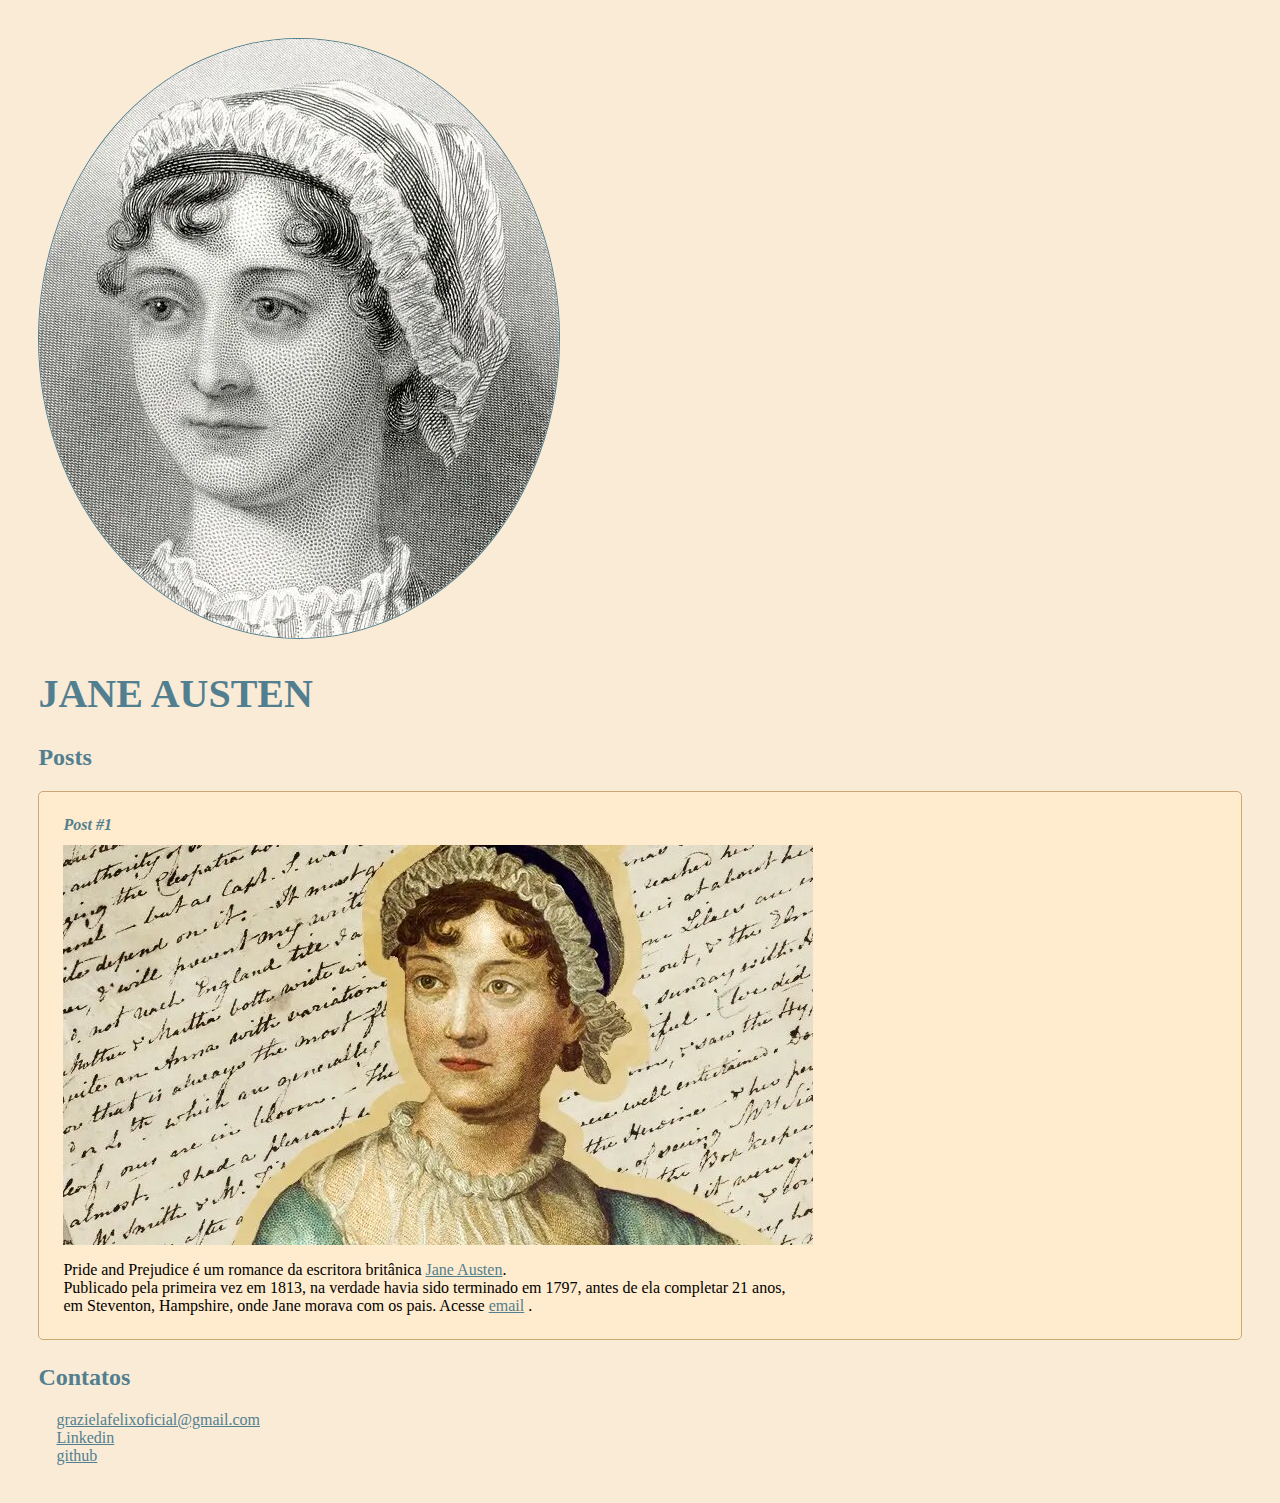
<file: 02-Jane-Austen-Page/index.html>
<!DOCTYPE html>
<html>
    <head>
        <meta charset="utf-8">
        <title>Jane Austen</title>
        <link rel="stylesheet" href="style.css">
    </head>
    <body>
        <header>
            <img class="title-image" src="img/jane-austen.jpg" alt="Jane Austen">
            <h1 id="title">Jane Austen</h1>
        </header>
        
        <section>
            <header>
                <h2 class="subtitle">Posts</h2>
            </header>
        </section>

        <article class="post">
            <header>
                <h3 class="post-title">Post #1</h3>
                <img class="post-image" src="img/jane-austen_fundo.jpg" alt="Jane Austen com um fundo de carta escrita a mão">
                <p class="post-content">Pride and Prejudice é um romance da escritora britânica <a href="https://pt.wikipedia.org/wiki/Jane_Austen" target="_blank">Jane Austen</a>. <br>
                    Publicado pela primeira vez em 1813, na verdade havia sido terminado em 1797, antes de ela completar 21 anos,<br>
                     em Steventon, Hampshire, onde Jane morava com os pais. Acesse <a href="mailto:janeausten@hotmail.com">email</a> .</p>
            </header>
        </article>

        <footer>
            <header><h2 class="contact">Contatos</h2></header>
            <ul class="contact-list">
                <li>
                    <a href="mailto:grazielafelixoficial@gmail.com" target="_blank">grazielafelixoficial@gmail.com</a>
                </li>
                <li>
                    <a href="https://www.linkedin.com/in/grazielafelix/" target="_blank">Linkedin</a>
                </li>
                <li>
                    <a href="https://github.com/Grazifelix" target="_blank">github</a>
                </li>
            </ul>
        </footer>

        
    </body>

</html>
</file>
<file: 02-Jane-Austen-Page/style.css>
body {
    margin: 3%;
    background-color: antiquewhite;
    font-family: 'Times New Roman', Times, serif;
    
}
.title-image{
    border-radius: 50%;
    border: 1px solid rgb(81, 127, 143);
    text-align: center;
}

#title, .subtitle, .post-title, .contact {
    color: rgb(81, 127, 143);
}

#title {
    font-size: 40px;
    text-transform: uppercase;
}


.post-title{
    font-size: 16px;
    font-style: italic;
    margin: 0%;
    margin-bottom: 1%;
    
    
}

.post{
    background-color: blanchedalmond;
    padding: 2%;
    border: 1px solid rgb(204, 169, 115);
    margin-bottom: 2%;
    border-radius: 5px;
}

.post-content{
    margin: 0%;
}

.post-image{
    margin-bottom: 1%;
}

a{
    color: rgb(81, 127, 143);
}

.contact-list{
    list-style-type: none;
    padding-left: 1.5%;
    
}
</file>
